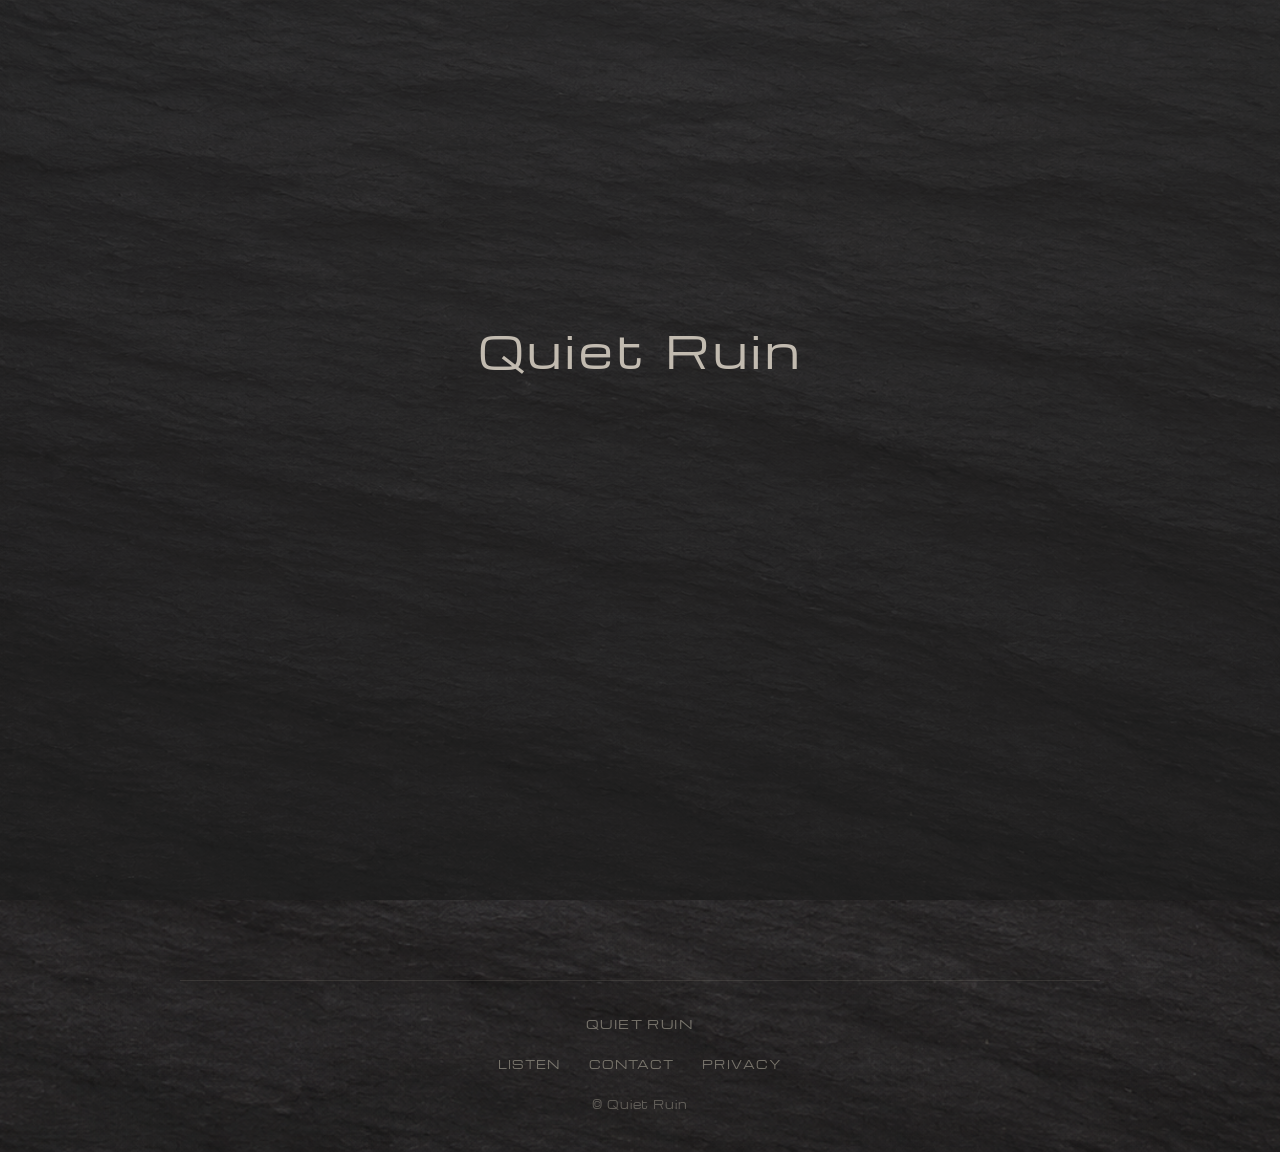
<file: index.html>
<!DOCTYPE html>
<html lang="en">
<head>
    <meta charset="UTF-8">
    <meta name="viewport" content="width=device-width, initial-scale=1.0">
    <script async src="https://www.googletagmanager.com/gtag/js?id=G-FP25QM99LD"></script>
    <script>
        window.dataLayer = window.dataLayer || [];
        function gtag(){dataLayer.push(arguments);}
        gtag('js', new Date());
        gtag('config', 'G-FP25QM99LD');
    </script>
    <link rel="preload" as="image" href="assets/textures/Cardosa-Slate.png">
    <link rel="preload" href="assets/fonts/Michroma-Regular.woff2" as="font" type="font/woff2" crossorigin>
    <title>Quiet Ruin - Home</title>
    <link rel="stylesheet" href="css/fonts.css">
    <link rel="stylesheet" href="css/background.css">
    <link rel="stylesheet" href="css/styles.css">
    <link rel="stylesheet" href="css/footer.css">
    <link rel="icon" type="image/svg+xml" href="assets/icons/favicon.svg">
    <link rel="icon" type="image/png" sizes="32x32" href="assets/icons/favicon-32x32.png">
    <link rel="icon" type="image/png" sizes="16x16" href="assets/icons/favicon-16x16.png">
    <link rel="apple-touch-icon" href="assets/icons/apple-touch-icon.png">
    <meta name="description" content="Quiet Ruin creates alternative music shaped by melody, repetition and atmosphere.">
    <link rel="canonical" href="https://quietruinmusic.com/">
    <meta property="og:site_name" content="Quiet Ruin">
    <meta property="og:title" content="Quiet Ruin">
    <meta property="og:description" content="Quiet Ruin creates alternative music shaped by melody, repetition and atmosphere.">
    <meta property="og:type" content="website">
    <meta property="og:url" content="https://quietruinmusic.com/">
    <meta property="og:image" content="https://quietruinmusic.github.io/quietruin-site/assets/artwork/QR_IMAGE_SOCIAL_SHARING.jpg">
    <meta name="twitter:card" content="summary_large_image">
    <meta name="twitter:title" content="Quiet Ruin">
    <meta name="twitter:description" content="Quiet Ruin creates alternative music shaped by melody, repetition and atmosphere.">
    <meta name="twitter:image" content="https://quietruinmusic.github.io/quietruin-site/assets/artwork/QR_IMAGE_SOCIAL_SHARING.jpg">
    <script type="application/ld+json">
    {
      "@context": "https://schema.org",
      "@type": "MusicGroup",
      "name": "Quiet Ruin",
      "url": "https://quietruinmusic.com/",
      "sameAs": [
        "https://www.instagram.com/quiet_ruin/",
        "https://quietruin.bandcamp.com/",
        "https://open.spotify.com/artist/1NcksWXqfkMHInS8BiAlAF",
        "https://www.youtube.com/@QuietRuin"
      ]
    }
    </script>
</head>
<body>
    <main class="home-shell">
        <h1 class="home-title">Quiet Ruin</h1>
        <nav id="navigation" class="home-navigation" aria-label="Primary">
            <a href="project.html">Project</a>
            <a href="archive.html">Archive</a>
            <a href="notes.html">Notes</a>
            <a href="signal-access.html">Signals</a>
            <a href="listen.html">Listen</a>
            <a href="contact.html">Contact</a>
        </nav>
    </main>
    <footer class="site-footer">
        <a class="site-footer-wordmark" href="index.html">Quiet Ruin</a>
        <nav class="site-footer-links" aria-label="Footer">
            <a href="listen.html">Listen</a>
            <a href="contact.html">Contact</a>
            <a href="privacy.html">Privacy</a>
        </nav>
        <p class="site-footer-copyright">© Quiet Ruin</p>
    </footer>
    <script src="js/app.js"></script>
</body>
</html>
</file>
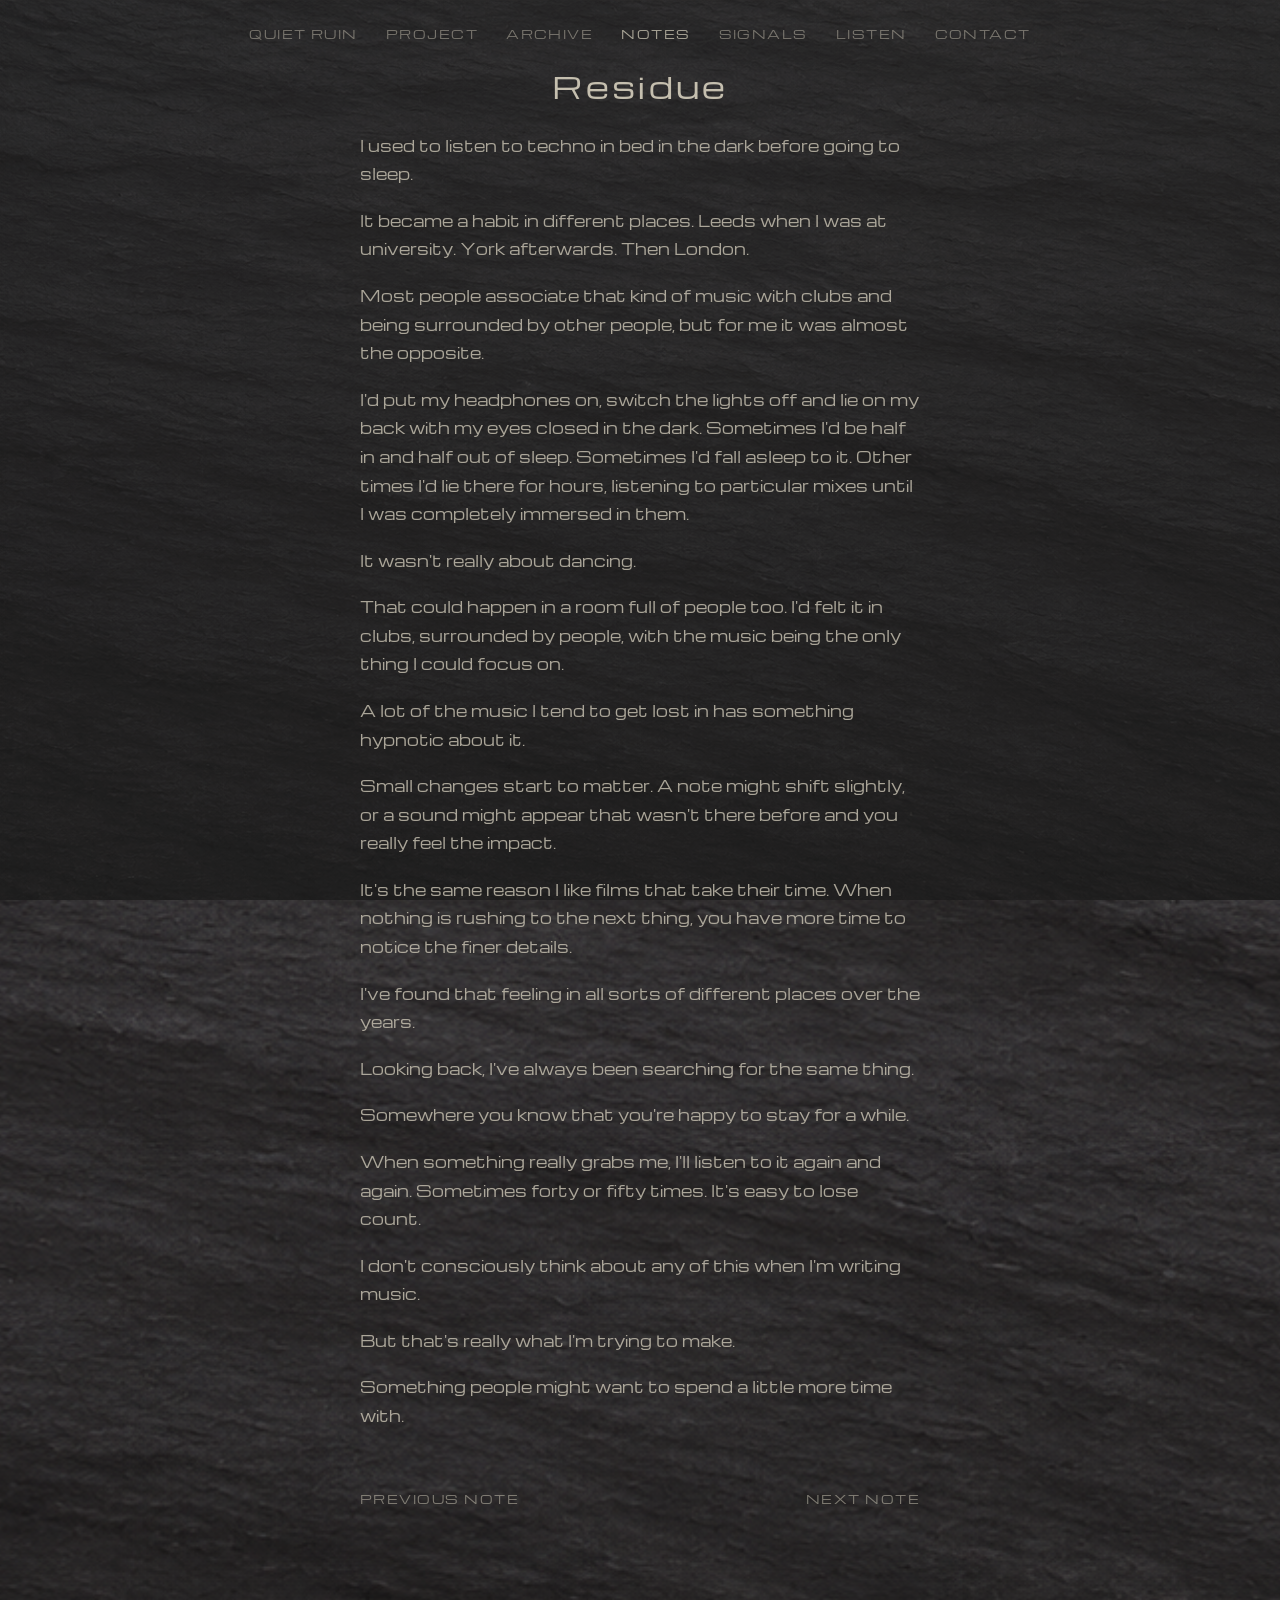
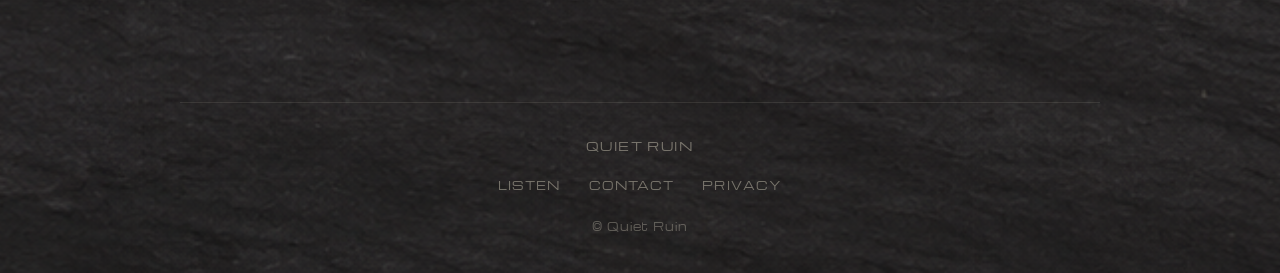
<file: notes/caught-in-the-net/index.html>
<!DOCTYPE html>
<html lang="en">
<head>
<meta charset="UTF-8">
<meta name="viewport" content="width=device-width,initial-scale=1">
<script async src="https://www.googletagmanager.com/gtag/js?id=G-FP25QM99LD"></script>
<script>
  window.dataLayer = window.dataLayer || [];
  function gtag(){dataLayer.push(arguments);}
  gtag('js', new Date());
  gtag('config', 'G-FP25QM99LD');
</script>
<base href="../../">
<title>Quiet Ruin - Notes</title>
<link rel="stylesheet" href="css/fonts.css">
<link rel="stylesheet" href="css/background.css">
<link rel="stylesheet" href="css/notes.css">
<link rel="stylesheet" href="css/footer.css">
<link rel="icon" type="image/svg+xml" href="assets/icons/favicon.svg">
<link rel="icon" type="image/png" sizes="32x32" href="assets/icons/favicon-32x32.png">
<link rel="icon" type="image/png" sizes="16x16" href="assets/icons/favicon-16x16.png">
<link rel="apple-touch-icon" href="assets/icons/apple-touch-icon.png">
<meta name="description" content="Quiet Ruin note essay page.">
<link rel="canonical" id="canonical-link" href="https://quietruinmusic.com/note.html">
<meta property="og:site_name" content="Quiet Ruin">
<meta property="og:title" content="Quiet Ruin - Notes">
<meta property="og:description" content="Quiet Ruin note essay page.">
<meta property="og:type" content="article">
<meta property="og:url" id="og-url" content="https://quietruinmusic.com/note.html">
<meta property="og:image" content="https://quietruinmusic.com/assets/artwork/A_SIDE.jpg">
</head>
<body class="note-page">
<nav class="room-nav" aria-label="Primary">
  <a class="room-nav-link" href="index.html">Quiet Ruin</a>
  <a class="room-nav-link" href="project.html">Project</a>
  <a class="room-nav-link" href="archive.html">Archive</a>
  <a class="room-nav-link" href="notes.html" aria-current="page">Notes</a>
  <a class="room-nav-link" href="signal-access.html">Signals</a>
  <a class="room-nav-link" href="listen.html">Listen</a>
  <a class="room-nav-link" href="contact.html">Contact</a>
</nav>
<main class="note-shell reveal">
  <article class="note-article" id="note-article"></article>
  <nav class="note-nav" aria-label="Note navigation" id="note-nav"></nav>
</main>
<footer class="site-footer">
  <a class="site-footer-wordmark" href="index.html">Quiet Ruin</a>
  <nav class="site-footer-links" aria-label="Footer">
    <a href="listen.html">Listen</a>
    <a href="contact.html">Contact</a>
    <a href="privacy.html">Privacy</a>
  </nav>
  <p class="site-footer-copyright">© Quiet Ruin</p>
</footer>
<script src="js/notes.js"></script>
</body>
</html>
</file>
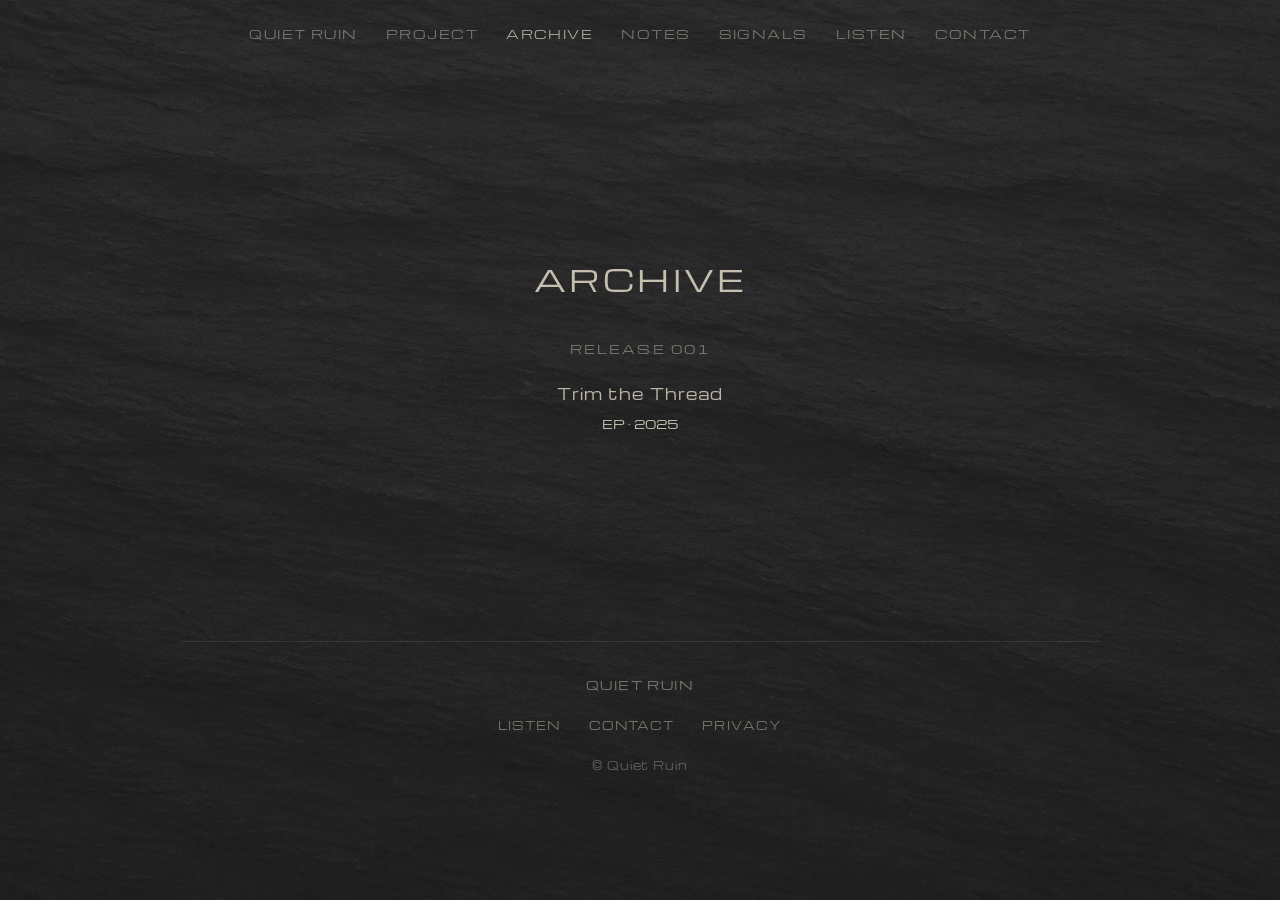
<file: archive.html>
<!DOCTYPE html>
<html lang="en">
<head>
<meta charset="UTF-8">
<meta name="viewport" content="width=device-width,initial-scale=1">
<script async src="https://www.googletagmanager.com/gtag/js?id=G-FP25QM99LD"></script>
<script>
  window.dataLayer = window.dataLayer || [];
  function gtag(){dataLayer.push(arguments);}
  gtag('js', new Date());
  gtag('config', 'G-FP25QM99LD');
</script>
<title>Quiet Ruin - Archive</title>
<link rel="stylesheet" href="css/fonts.css">
<link rel="stylesheet" href="css/background.css">
<link rel="stylesheet" href="css/archive.css">
<link rel="stylesheet" href="css/footer.css">
<link rel="icon" type="image/svg+xml" href="assets/icons/favicon.svg">
<link rel="icon" type="image/png" sizes="32x32" href="assets/icons/favicon-32x32.png">
<link rel="icon" type="image/png" sizes="16x16" href="assets/icons/favicon-16x16.png">
<link rel="apple-touch-icon" href="assets/icons/apple-touch-icon.png">
<meta name="description" content="Quiet Ruin archive of completed releases, beginning with Trim the Thread (EP · 2025).">
<link rel="canonical" href="https://quietruinmusic.com/archive.html">
<meta property="og:site_name" content="Quiet Ruin">
<meta property="og:title" content="Quiet Ruin - Archive">
<meta property="og:description" content="Quiet Ruin archive of completed releases, beginning with Trim the Thread (EP · 2025).">
<meta property="og:type" content="website">
<meta property="og:url" content="https://quietruinmusic.com/archive.html">
<meta property="og:image" content="https://quietruinmusic.com/assets/artwork/A_SIDE.jpg">
</head>
<body class="archive-page">
<nav class="room-nav" aria-label="Primary">
  <a class="room-nav-link" href="index.html">Quiet Ruin</a>
  <a class="room-nav-link" href="project.html">Project</a>
  <a class="room-nav-link" href="archive.html" aria-current="page">Archive</a>
  <a class="room-nav-link" href="notes.html">Notes</a>
  <a class="room-nav-link" href="signal-access.html">Signals</a>
  <a class="room-nav-link" href="listen.html">Listen</a>
  <a class="room-nav-link" href="contact.html">Contact</a>
</nav>
<main class="archive-shell">
  <header class="archive-header reveal">
    <h1 class="archive-title">ARCHIVE</h1>
  </header>

  <section class="archive-section reveal" aria-label="Archive entries">
    <ol class="archive-list">
      <li class="archive-entry">
        <article class="archive-record">
          <p class="archive-record-label">Release 001</p>
          <a class="archive-link" href="trim-the-thread.html">
            <span class="archive-release-title">Trim the Thread</span>
            <span class="archive-release-meta">EP · 2025</span>
          </a>
        </article>
      </li>
    </ol>
  </section>
</main>
<footer class="site-footer">
  <a class="site-footer-wordmark" href="index.html">Quiet Ruin</a>
  <nav class="site-footer-links" aria-label="Footer">
    <a href="listen.html">Listen</a>
    <a href="contact.html">Contact</a>
    <a href="privacy.html">Privacy</a>
  </nav>
  <p class="site-footer-copyright">© Quiet Ruin</p>
</footer>

<script src="js/archive.js"></script>
</body>
</html>
</file>
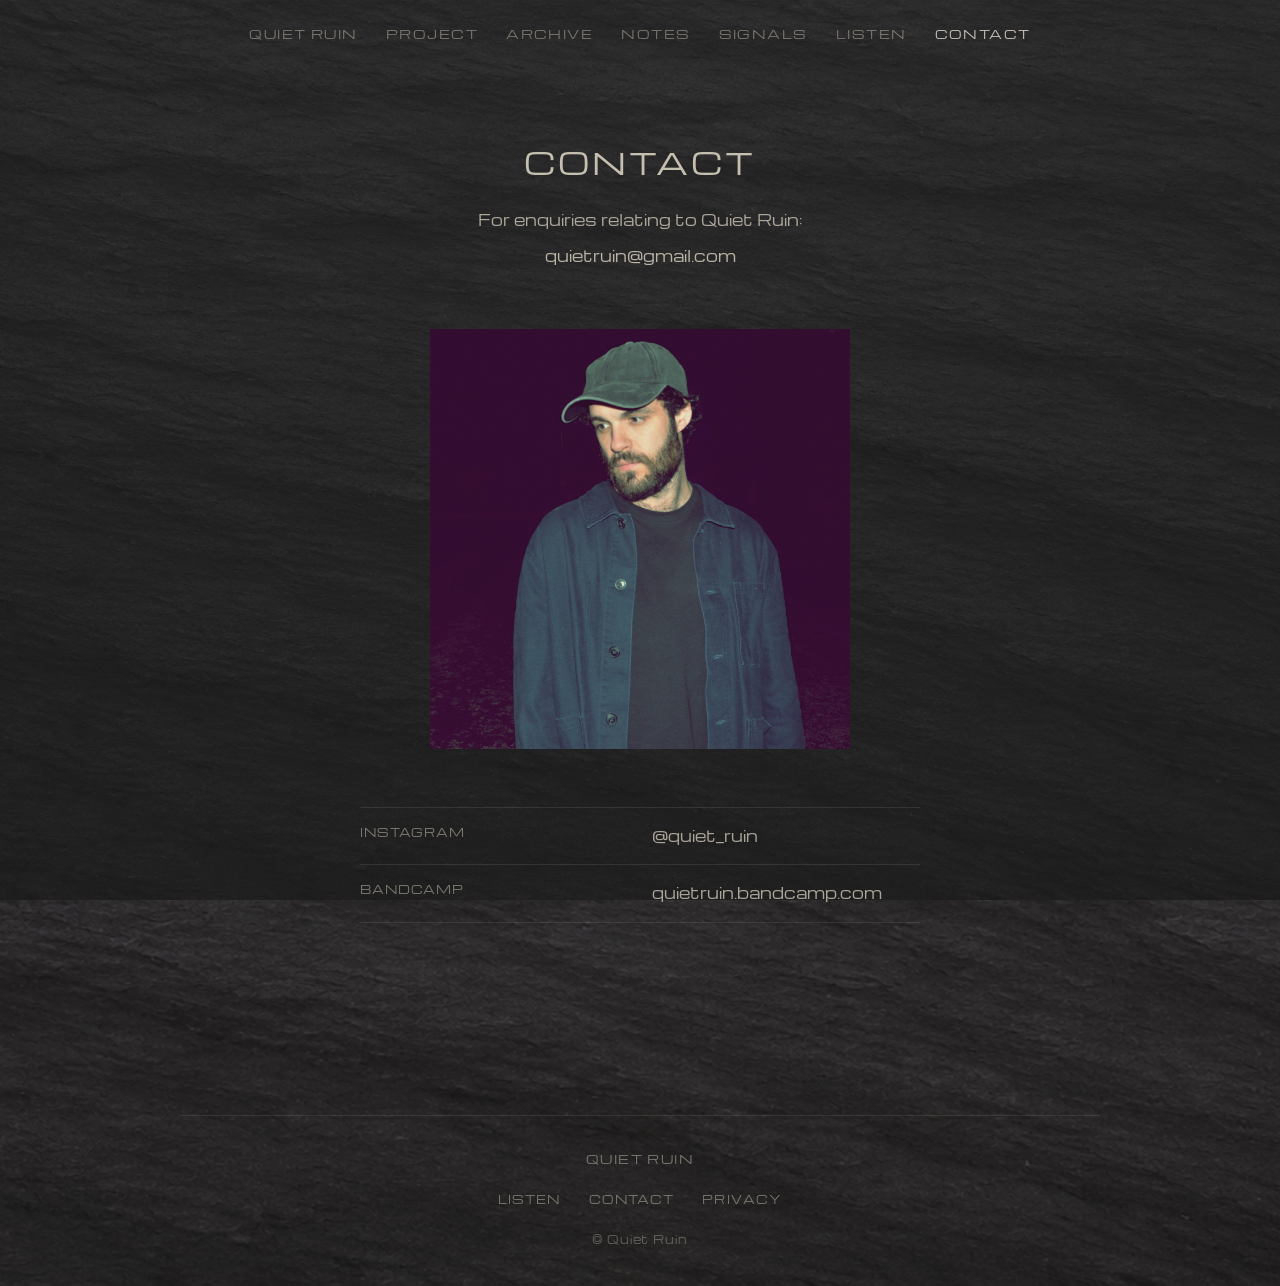
<file: contact.html>
<!DOCTYPE html>
<html lang="en">
<head>
<meta charset="UTF-8">
<meta name="viewport" content="width=device-width, initial-scale=1">
<script async src="https://www.googletagmanager.com/gtag/js?id=G-FP25QM99LD"></script>
<script>
  window.dataLayer = window.dataLayer || [];
  function gtag(){dataLayer.push(arguments);}
  gtag('js', new Date());
  gtag('config', 'G-FP25QM99LD');
</script>
<title>Quiet Ruin - Contact</title>
<link rel="stylesheet" href="css/fonts.css">
<link rel="stylesheet" href="css/background.css">
<link rel="stylesheet" href="css/contact.css">
<link rel="stylesheet" href="css/footer.css">
<link rel="icon" type="image/svg+xml" href="assets/icons/favicon.svg">
<link rel="icon" type="image/png" sizes="32x32" href="assets/icons/favicon-32x32.png">
<link rel="icon" type="image/png" sizes="16x16" href="assets/icons/favicon-16x16.png">
<link rel="apple-touch-icon" href="assets/icons/apple-touch-icon.png">
<meta name="description" content="Contact Quiet Ruin for enquiries, press, collaborations and other project-related matters.">
<link rel="canonical" href="https://quietruinmusic.com/contact.html">
<meta property="og:site_name" content="Quiet Ruin">
<meta property="og:title" content="Quiet Ruin - Contact">
<meta property="og:description" content="Contact Quiet Ruin for enquiries, press, collaborations and other project-related matters.">
<meta property="og:type" content="website">
<meta property="og:url" content="https://quietruinmusic.com/contact.html">
<meta property="og:image" content="https://quietruinmusic.com/assets/images/QR_PROMO_SHOT.JPG">
</head>
<body class="contact-page">
<nav class="room-nav" aria-label="Primary">
  <a class="room-nav-link" href="index.html">Quiet Ruin</a>
  <a class="room-nav-link" href="project.html">Project</a>
  <a class="room-nav-link" href="archive.html">Archive</a>
  <a class="room-nav-link" href="notes.html">Notes</a>
  <a class="room-nav-link" href="signal-access.html">Signals</a>
  <a class="room-nav-link" href="listen.html">Listen</a>
  <a class="room-nav-link" href="contact.html" aria-current="page">Contact</a>
</nav>

<main class="contact-shell">
  <section class="contact-intro reveal" aria-labelledby="contact-title">
    <h1 class="contact-title" id="contact-title">CONTACT</h1>
    <p class="contact-lead">For enquiries relating to Quiet Ruin:</p>
    <a class="contact-email" href="mailto:quietruin@gmail.com">quietruin@gmail.com</a>
  </section>

  <section class="contact-portrait reveal" aria-label="Quiet Ruin portrait">
    <img src="assets/images/QR_PROMO_SHOT.JPG" alt="Quiet Ruin portrait">
  </section>

  <section class="contact-links reveal" aria-label="Quiet Ruin links">
    <dl>
      <div>
        <dt>Instagram</dt>
        <dd><a href="https://www.instagram.com/quiet_ruin/" target="_blank" rel="noopener">@quiet_ruin</a></dd>
      </div>
      <div>
        <dt>Bandcamp</dt>
        <dd><a href="https://quietruin.bandcamp.com/album/trim-the-thread" target="_blank" rel="noopener">quietruin.bandcamp.com</a></dd>
      </div>
    </dl>
  </section>
</main>
<footer class="site-footer">
  <a class="site-footer-wordmark" href="index.html">Quiet Ruin</a>
  <nav class="site-footer-links" aria-label="Footer">
    <a href="listen.html">Listen</a>
    <a href="contact.html">Contact</a>
    <a href="privacy.html">Privacy</a>
  </nav>
  <p class="site-footer-copyright">© Quiet Ruin</p>
</footer>
<script src="js/project.js"></script>
</body>
</html>
</file>
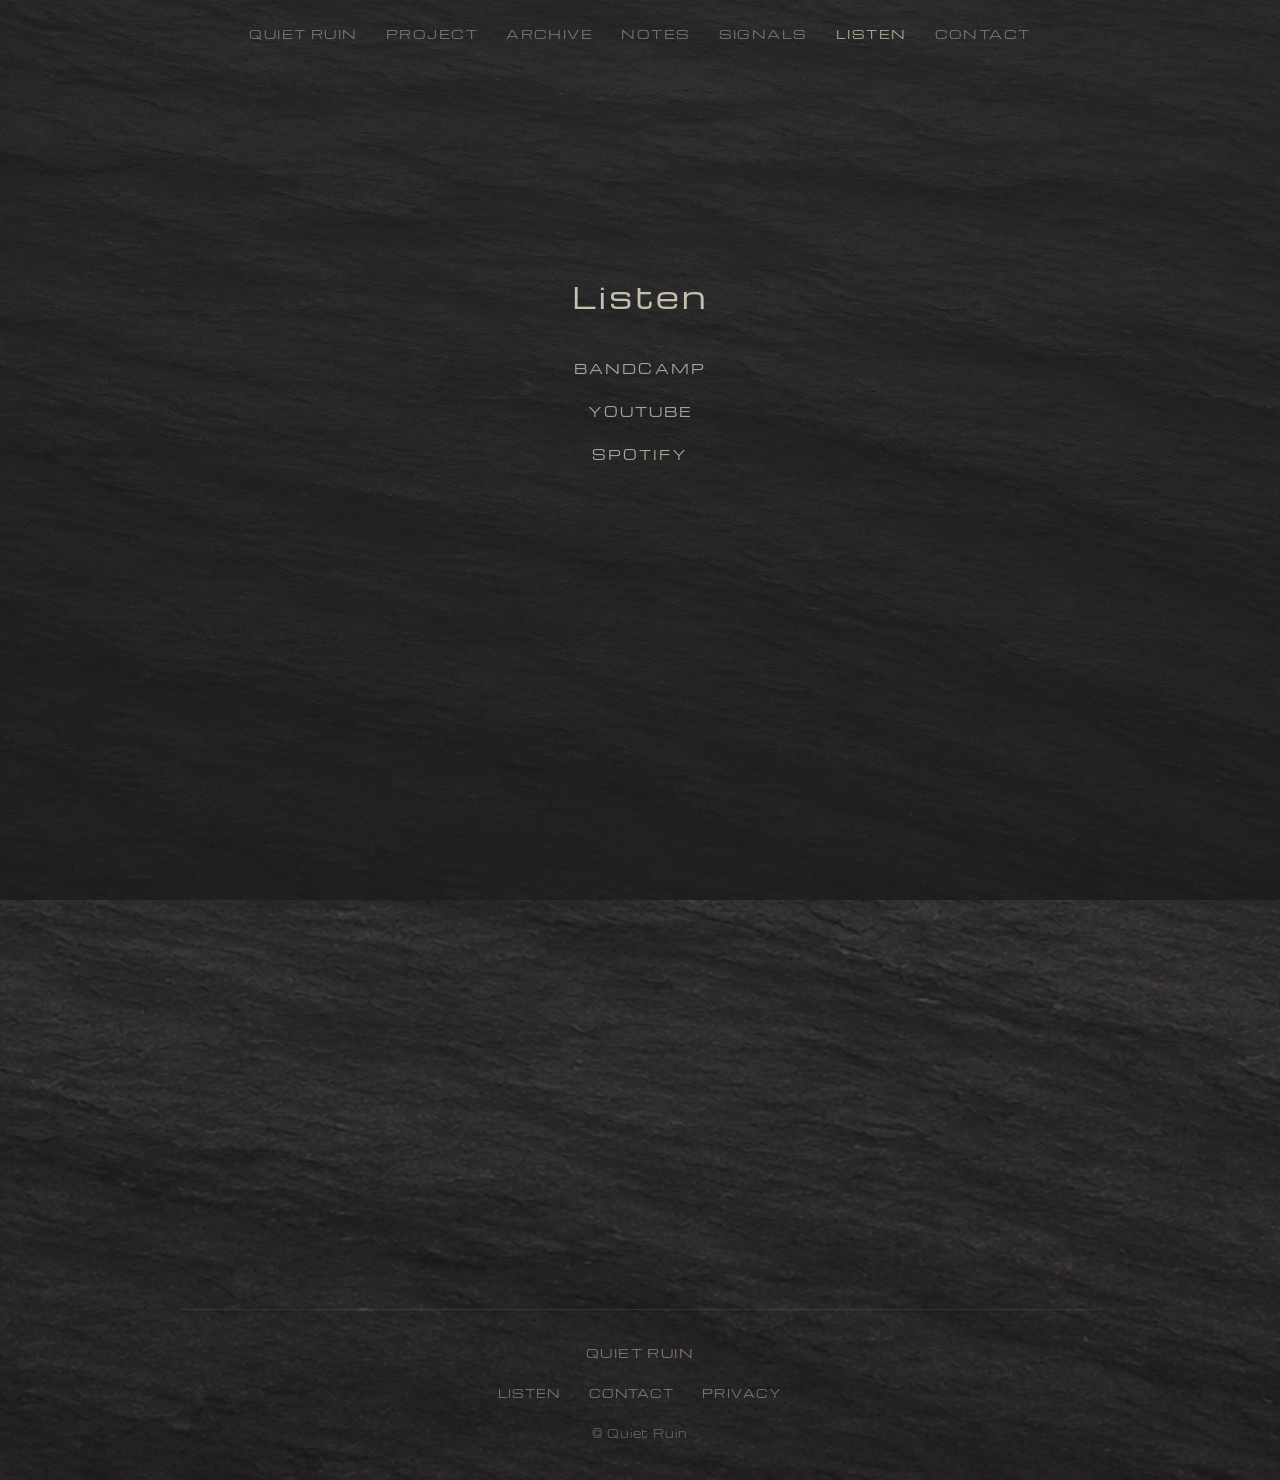
<file: listen.html>
<!DOCTYPE html>
<html lang="en">
<head>
<meta charset="UTF-8">
<meta name="viewport" content="width=device-width,initial-scale=1">
<script async src="https://www.googletagmanager.com/gtag/js?id=G-FP25QM99LD"></script>
<script>
  window.dataLayer = window.dataLayer || [];
  function gtag(){dataLayer.push(arguments);}
  gtag('js', new Date());
  gtag('config', 'G-FP25QM99LD');
</script>
<title>Quiet Ruin - Listen</title>
<link rel="stylesheet" href="css/fonts.css">
<link rel="stylesheet" href="css/background.css">
<link rel="stylesheet" href="css/listen.css">
<link rel="stylesheet" href="css/footer.css">
<link rel="icon" type="image/svg+xml" href="assets/icons/favicon.svg">
<link rel="icon" type="image/png" sizes="32x32" href="assets/icons/favicon-32x32.png">
<link rel="icon" type="image/png" sizes="16x16" href="assets/icons/favicon-16x16.png">
<link rel="apple-touch-icon" href="assets/icons/apple-touch-icon.png">
<meta name="description" content="Listen directly to Quiet Ruin on Bandcamp, YouTube, and Spotify.">
<link rel="canonical" href="https://quietruinmusic.com/listen.html">
<meta property="og:site_name" content="Quiet Ruin">
<meta property="og:title" content="Quiet Ruin - Listen">
<meta property="og:description" content="Listen directly to Quiet Ruin on Bandcamp, YouTube, and Spotify.">
<meta property="og:type" content="website">
<meta property="og:url" content="https://quietruinmusic.com/listen.html">
<meta property="og:image" content="https://quietruinmusic.com/assets/artwork/A_SIDE.jpg">
</head>
<body class="listen-page">
<nav class="room-nav" aria-label="Primary">
  <a class="room-nav-link" href="index.html">Quiet Ruin</a>
  <a class="room-nav-link" href="project.html">Project</a>
  <a class="room-nav-link" href="archive.html">Archive</a>
  <a class="room-nav-link" href="notes.html">Notes</a>
  <a class="room-nav-link" href="signal-access.html">Signals</a>
  <a class="room-nav-link" href="listen.html" aria-current="page">Listen</a>
  <a class="room-nav-link" href="contact.html">Contact</a>
</nav>

<main class="listen-shell">
  <h1 class="listen-title">Listen</h1>

  <div class="listen-links" aria-label="Listening platforms">
    <a class="listen-link" href="https://quietruin.bandcamp.com/album/trim-the-thread">BANDCAMP</a>
    <a class="listen-link" href="https://www.youtube.com/@QuietRuin">YOUTUBE</a>
    <a class="listen-link" href="https://open.spotify.com/artist/1NcksWXqfkMHInS8BiAlAF?si=tynB_PllTqS4xDgsm2Hilg">SPOTIFY</a>
  </div>
</main>
<footer class="site-footer">
  <a class="site-footer-wordmark" href="index.html">Quiet Ruin</a>
  <nav class="site-footer-links" aria-label="Footer">
    <a href="listen.html">Listen</a>
    <a href="contact.html">Contact</a>
    <a href="privacy.html">Privacy</a>
  </nav>
  <p class="site-footer-copyright">© Quiet Ruin</p>
</footer>
</body>
</html>
</file>
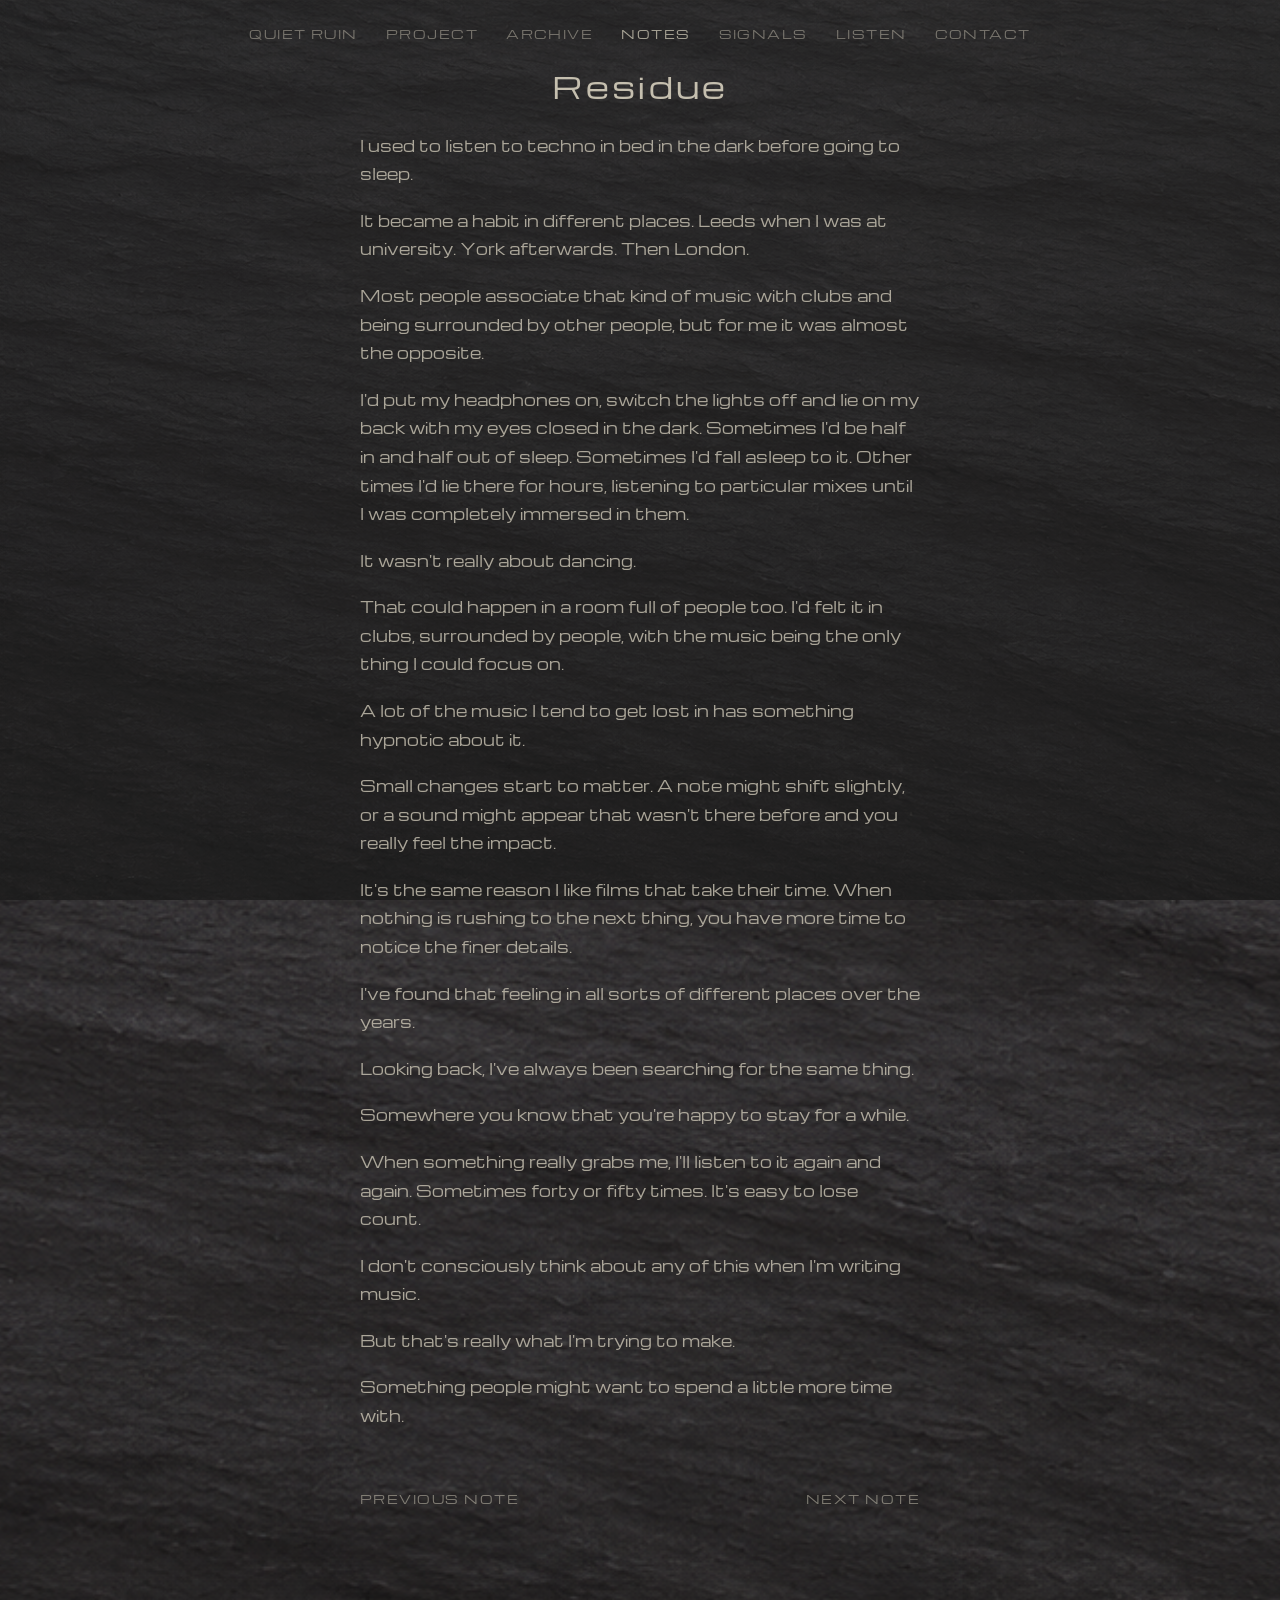
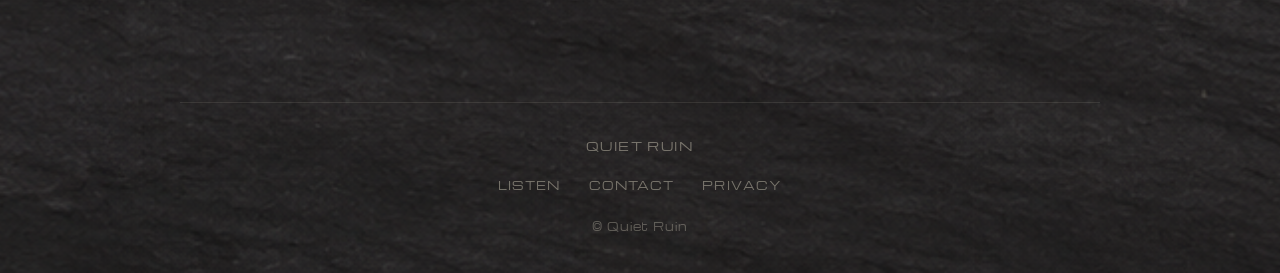
<file: note.html>
<!DOCTYPE html>
<html lang="en">
<head>
<meta charset="UTF-8">
<meta name="viewport" content="width=device-width,initial-scale=1">
<script async src="https://www.googletagmanager.com/gtag/js?id=G-FP25QM99LD"></script>
<script>
  window.dataLayer = window.dataLayer || [];
  function gtag(){dataLayer.push(arguments);}
  gtag('js', new Date());
  gtag('config', 'G-FP25QM99LD');
</script>
<title>Quiet Ruin - Notes</title>
<link rel="stylesheet" href="css/fonts.css">
<link rel="stylesheet" href="css/background.css">
<link rel="stylesheet" href="css/notes.css">
<link rel="stylesheet" href="css/footer.css">
<link rel="icon" type="image/svg+xml" href="assets/icons/favicon.svg">
<link rel="icon" type="image/png" sizes="32x32" href="assets/icons/favicon-32x32.png">
<link rel="icon" type="image/png" sizes="16x16" href="assets/icons/favicon-16x16.png">
<link rel="apple-touch-icon" href="assets/icons/apple-touch-icon.png">
<meta name="description" content="Quiet Ruin note essay page.">
<link rel="canonical" id="canonical-link" href="https://quietruinmusic.com/note.html">
<meta property="og:site_name" content="Quiet Ruin">
<meta property="og:title" content="Quiet Ruin - Notes">
<meta property="og:description" content="Quiet Ruin note essay page.">
<meta property="og:type" content="article">
<meta property="og:url" id="og-url" content="https://quietruinmusic.com/note.html">
<meta property="og:image" content="https://quietruinmusic.com/assets/artwork/A_SIDE.jpg">
</head>
<body class="note-page">
<nav class="room-nav" aria-label="Primary">
  <a class="room-nav-link" href="index.html">Quiet Ruin</a>
  <a class="room-nav-link" href="project.html">Project</a>
  <a class="room-nav-link" href="archive.html">Archive</a>
  <a class="room-nav-link" href="notes.html" aria-current="page">Notes</a>
  <a class="room-nav-link" href="signal-access.html">Signals</a>
  <a class="room-nav-link" href="listen.html">Listen</a>
  <a class="room-nav-link" href="contact.html">Contact</a>
</nav>
<main class="note-shell reveal">
  <article class="note-article" id="note-article"></article>
  <nav class="note-nav" aria-label="Note navigation" id="note-nav"></nav>
</main>
<footer class="site-footer">
  <a class="site-footer-wordmark" href="index.html">Quiet Ruin</a>
  <nav class="site-footer-links" aria-label="Footer">
    <a href="listen.html">Listen</a>
    <a href="contact.html">Contact</a>
    <a href="privacy.html">Privacy</a>
  </nav>
  <p class="site-footer-copyright">© Quiet Ruin</p>
</footer>
<script src="js/notes.js"></script>
</body>
</html>
</file>
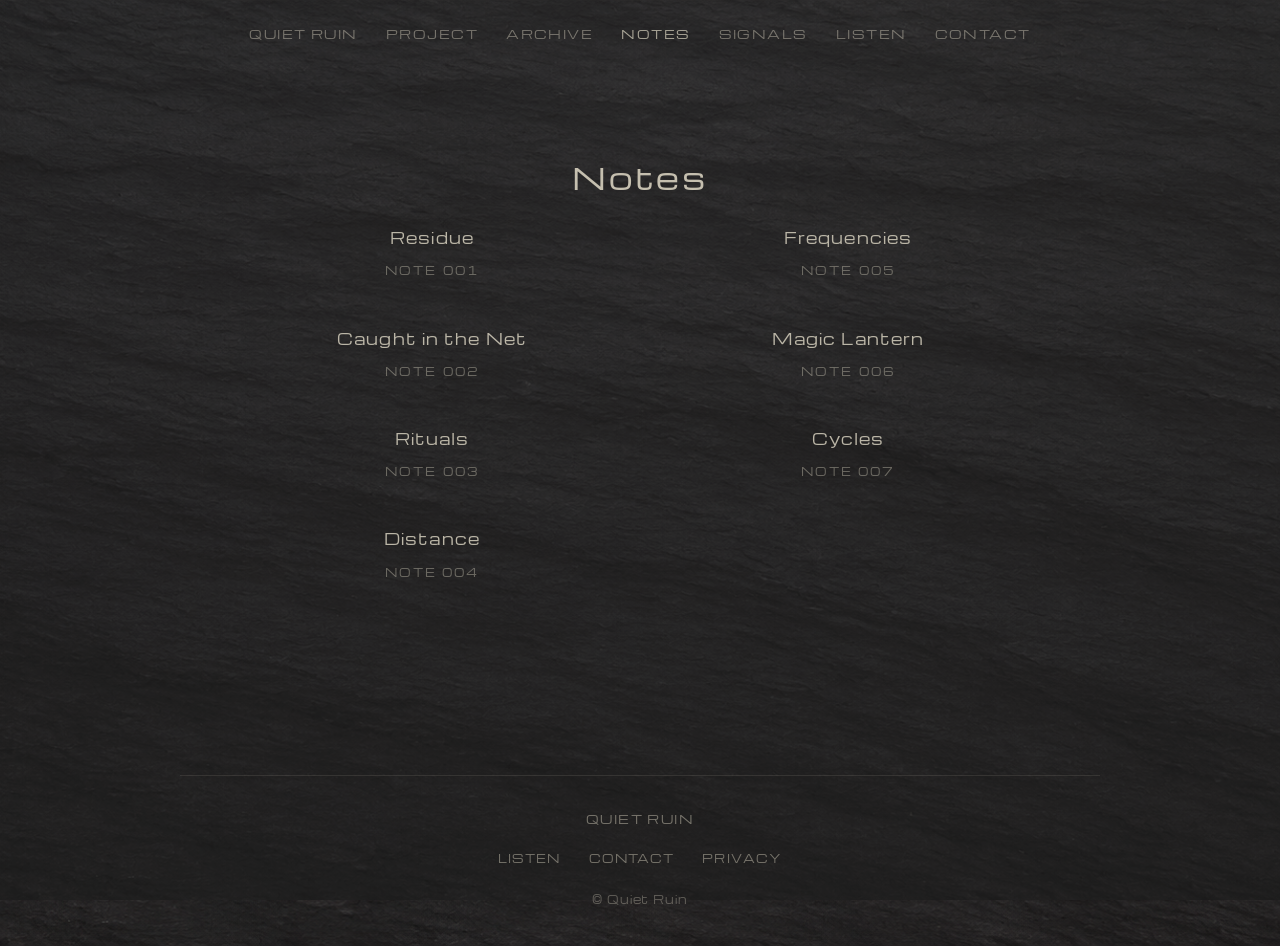
<file: notes.html>
<!DOCTYPE html>
<html lang="en">
<head>
<meta charset="UTF-8">
<meta name="viewport" content="width=device-width,initial-scale=1">
<script async src="https://www.googletagmanager.com/gtag/js?id=G-FP25QM99LD"></script>
<script>
  window.dataLayer = window.dataLayer || [];
  function gtag(){dataLayer.push(arguments);}
  gtag('js', new Date());
  gtag('config', 'G-FP25QM99LD');
</script>
<title>Quiet Ruin - Notes</title>
<link rel="stylesheet" href="css/fonts.css">
<link rel="stylesheet" href="css/background.css">
<link rel="stylesheet" href="css/notes.css">
<link rel="stylesheet" href="css/footer.css">
<link rel="icon" type="image/svg+xml" href="assets/icons/favicon.svg">
<link rel="icon" type="image/png" sizes="32x32" href="assets/icons/favicon-32x32.png">
<link rel="icon" type="image/png" sizes="16x16" href="assets/icons/favicon-16x16.png">
<link rel="apple-touch-icon" href="assets/icons/apple-touch-icon.png">
<meta name="description" content="Quiet Ruin notes archive: short essays collected as Note 001 through Note 007.">
<link rel="canonical" href="https://quietruinmusic.com/notes.html">
<meta property="og:site_name" content="Quiet Ruin">
<meta property="og:title" content="Quiet Ruin - Notes">
<meta property="og:description" content="Quiet Ruin notes archive: short essays collected as Note 001 through Note 007.">
<meta property="og:type" content="website">
<meta property="og:url" content="https://quietruinmusic.com/notes.html">
<meta property="og:image" content="https://quietruinmusic.com/assets/artwork/A_SIDE.jpg">
</head>
<body class="notes-page">
<nav class="room-nav" aria-label="Primary">
  <a class="room-nav-link" href="index.html">Quiet Ruin</a>
  <a class="room-nav-link" href="project.html">Project</a>
  <a class="room-nav-link" href="archive.html">Archive</a>
  <a class="room-nav-link" href="notes.html" aria-current="page">Notes</a>
  <a class="room-nav-link" href="signal-access.html">Signals</a>
  <a class="room-nav-link" href="listen.html">Listen</a>
  <a class="room-nav-link" href="contact.html">Contact</a>
</nav>
<main class="notes-shell">
  <header class="notes-header reveal">
    <h1 class="notes-title">Notes</h1>
  </header>
  <section class="notes-section reveal" aria-label="Notes archive">
    <div class="notes-columns">
      <ol class="notes-list notes-list--left" id="notes-list-left"></ol>
      <ol class="notes-list notes-list--right" id="notes-list-right"></ol>
    </div>
  </section>
</main>
<footer class="site-footer">
  <a class="site-footer-wordmark" href="index.html">Quiet Ruin</a>
  <nav class="site-footer-links" aria-label="Footer">
    <a href="listen.html">Listen</a>
    <a href="contact.html">Contact</a>
    <a href="privacy.html">Privacy</a>
  </nav>
  <p class="site-footer-copyright">© Quiet Ruin</p>
</footer>
<script src="js/notes.js"></script>
</body>
</html>
</file>
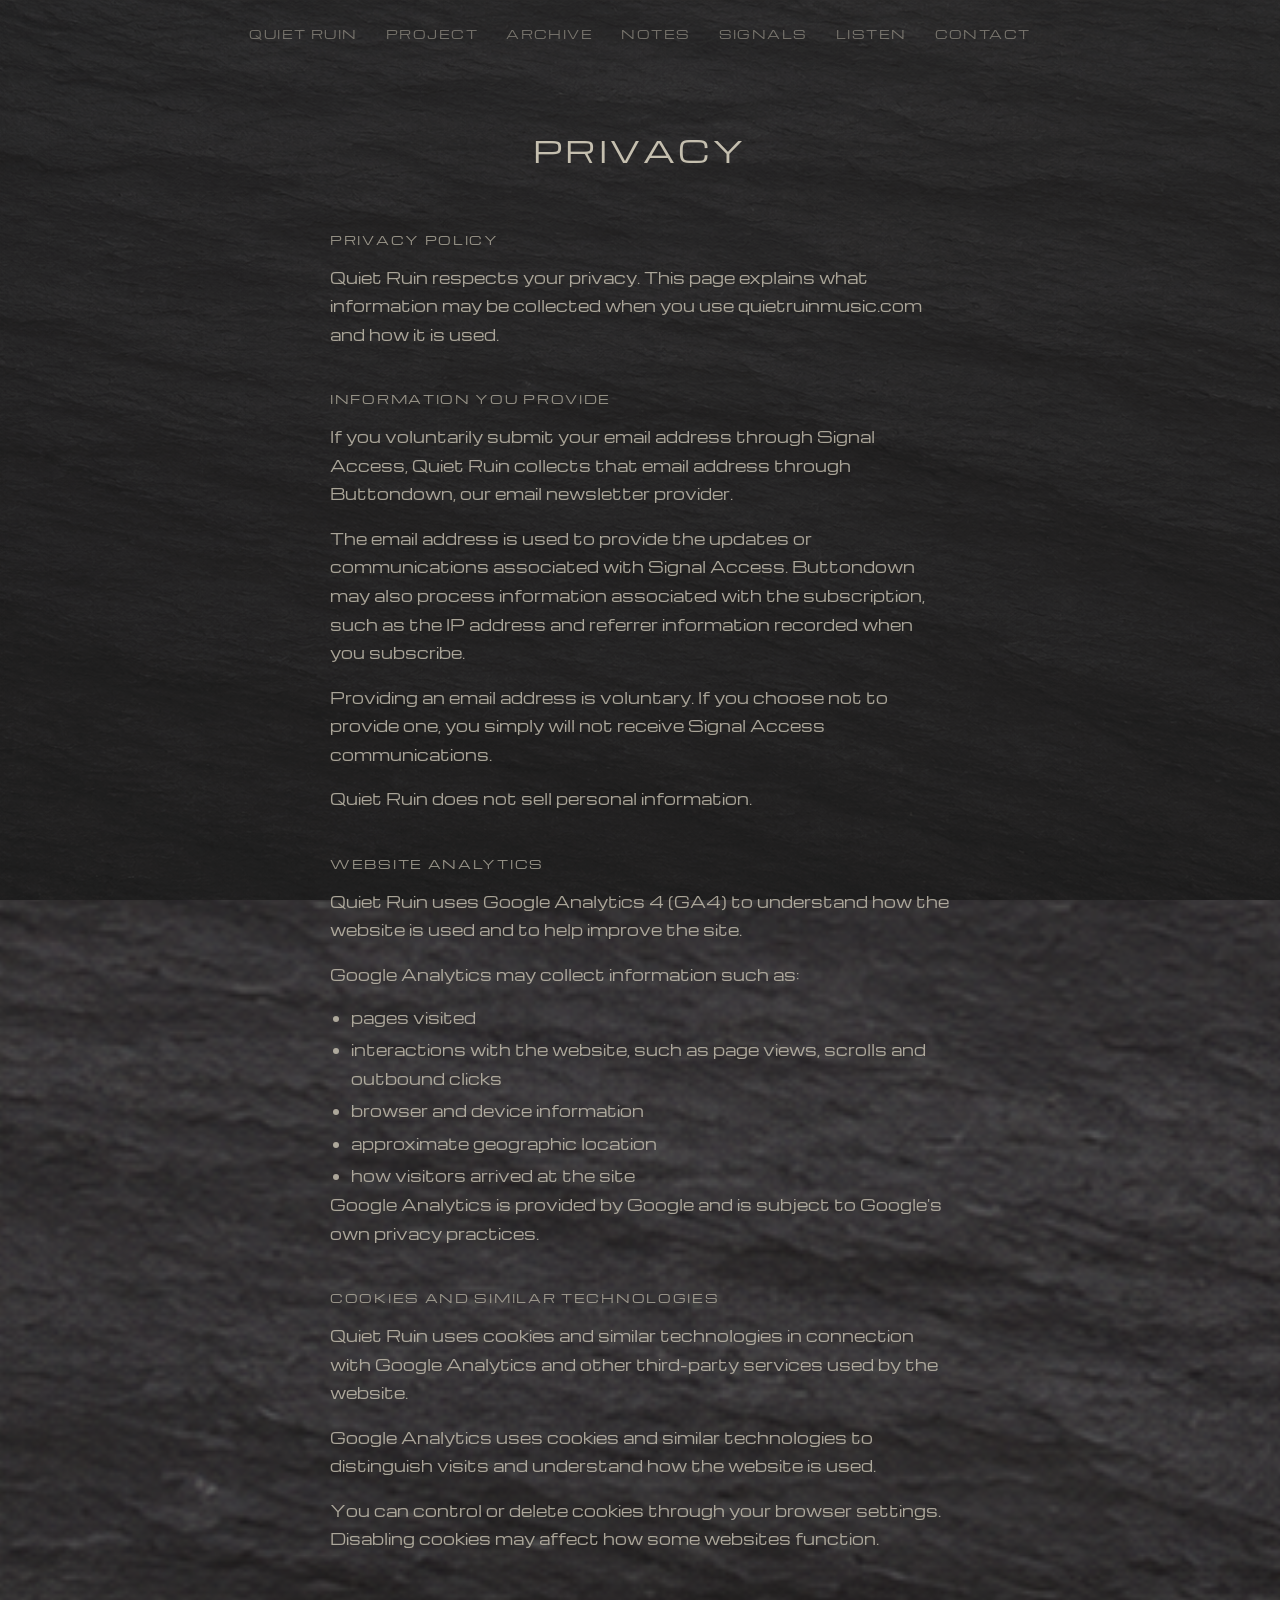
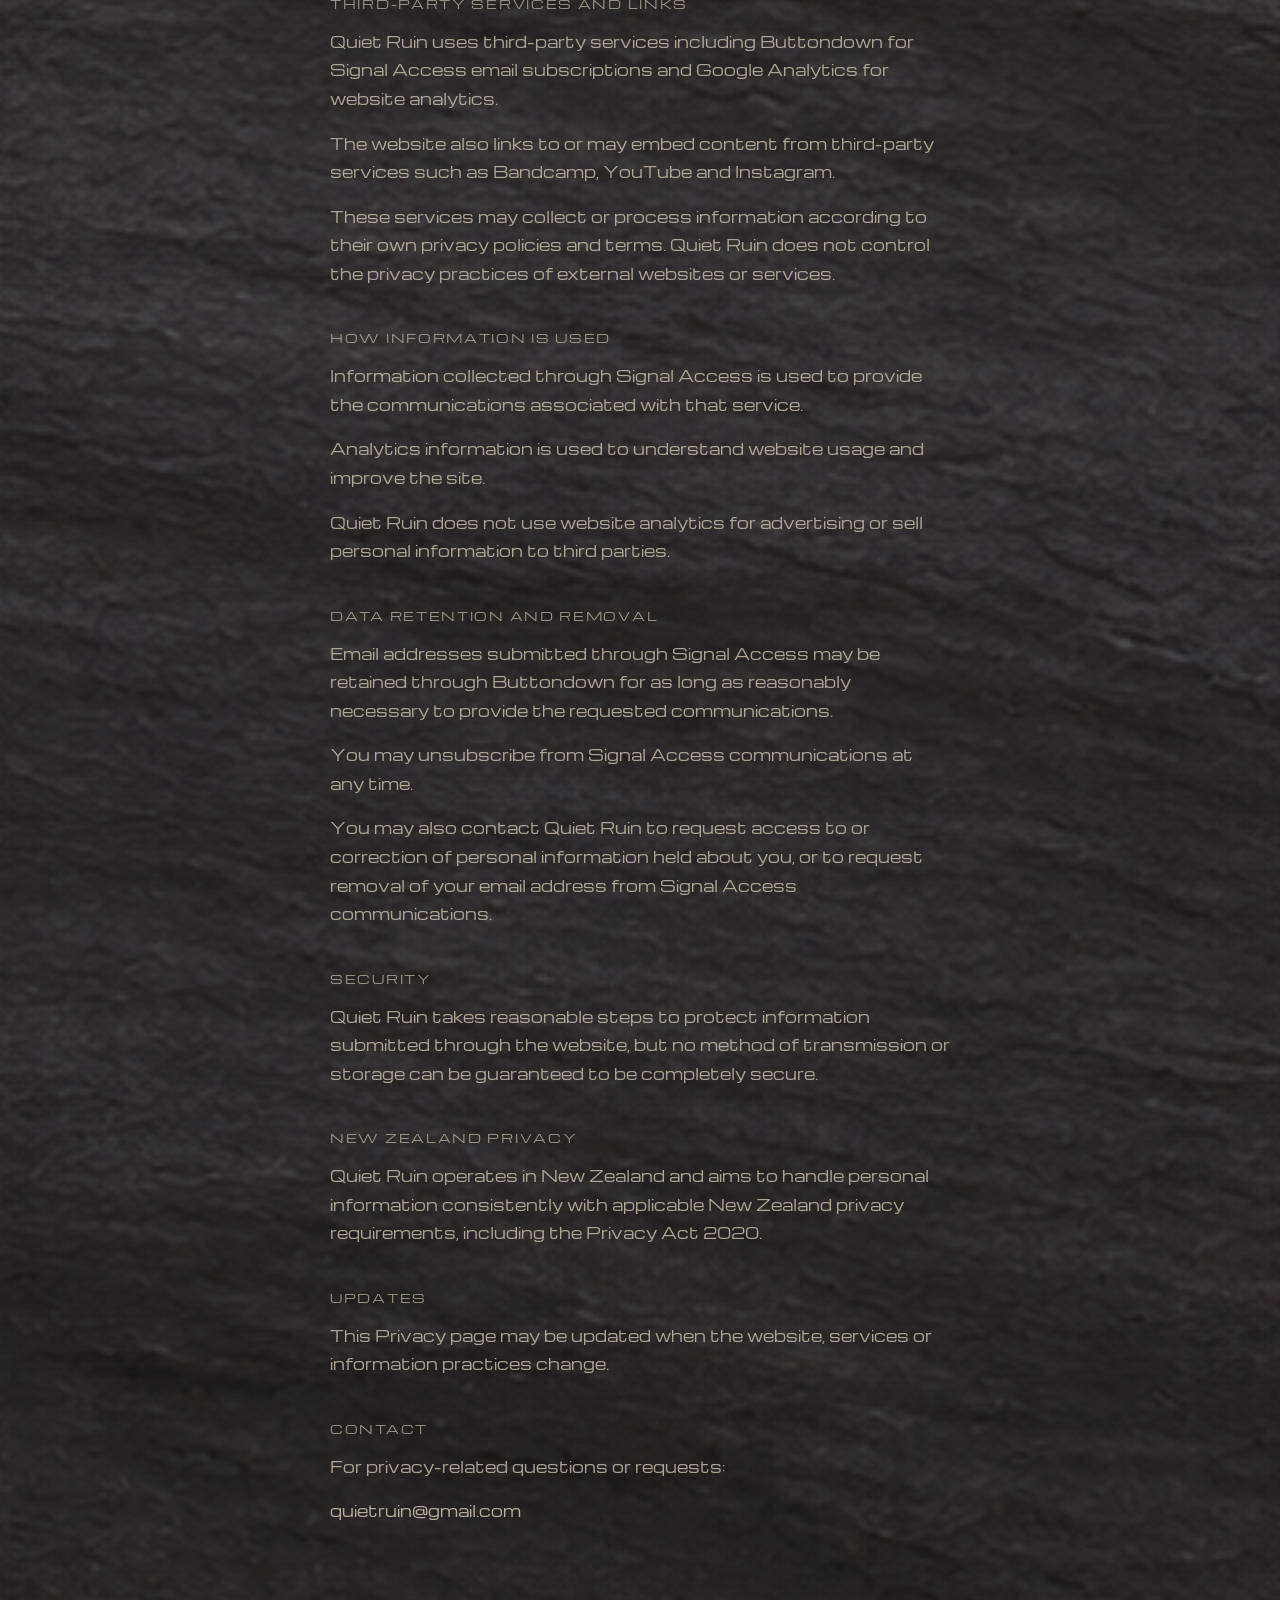
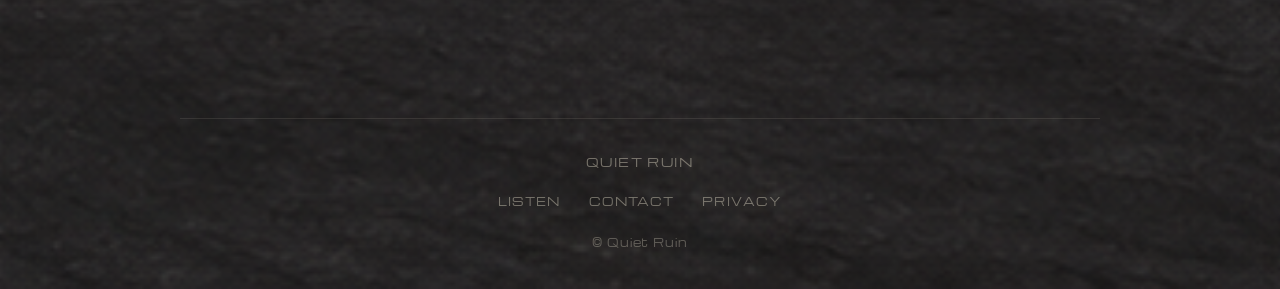
<file: privacy.html>
<!DOCTYPE html>
<html lang="en">
<head>
<meta charset="UTF-8">
<meta name="viewport" content="width=device-width, initial-scale=1">
<script async src="https://www.googletagmanager.com/gtag/js?id=G-FP25QM99LD"></script>
<script>
  window.dataLayer = window.dataLayer || [];
  function gtag(){dataLayer.push(arguments);}
  gtag('js', new Date());
  gtag('config', 'G-FP25QM99LD');
</script>
<title>Quiet Ruin - Privacy</title>
<link rel="stylesheet" href="css/fonts.css">
<link rel="stylesheet" href="css/background.css">
<link rel="stylesheet" href="css/privacy.css">
<link rel="stylesheet" href="css/footer.css">
<link rel="icon" type="image/svg+xml" href="assets/icons/favicon.svg">
<link rel="icon" type="image/png" sizes="32x32" href="assets/icons/favicon-32x32.png">
<link rel="icon" type="image/png" sizes="16x16" href="assets/icons/favicon-16x16.png">
<link rel="apple-touch-icon" href="assets/icons/apple-touch-icon.png">
<meta name="description" content="Privacy information for quietruinmusic.com, including website analytics, Signal Access and third-party services.">
<link rel="canonical" href="https://quietruinmusic.com/privacy.html">
<meta property="og:site_name" content="Quiet Ruin">
<meta property="og:title" content="Quiet Ruin - Privacy">
<meta property="og:description" content="Privacy information for quietruinmusic.com, including website analytics, Signal Access and third-party services.">
<meta property="og:type" content="website">
<meta property="og:url" content="https://quietruinmusic.com/privacy.html">
<meta property="og:image" content="https://quietruinmusic.com/assets/artwork/A_SIDE.jpg">
</head>
<body class="privacy-page">
<nav class="room-nav" aria-label="Primary">
  <a class="room-nav-link" href="index.html">Quiet Ruin</a>
  <a class="room-nav-link" href="project.html">Project</a>
  <a class="room-nav-link" href="archive.html">Archive</a>
  <a class="room-nav-link" href="notes.html">Notes</a>
  <a class="room-nav-link" href="signal-access.html">Signals</a>
  <a class="room-nav-link" href="listen.html">Listen</a>
  <a class="room-nav-link" href="contact.html">Contact</a>
</nav>

<main class="privacy-shell">
  <header class="privacy-header reveal">
    <h1 class="privacy-title">PRIVACY</h1>
  </header>

  <article class="privacy-content reveal">
    <section>
      <h2>Privacy Policy</h2>
      <p>Quiet Ruin respects your privacy. This page explains what information may be collected when you use quietruinmusic.com and how it is used.</p>
    </section>

    <section>
      <h2>Information You Provide</h2>
      <p>If you voluntarily submit your email address through Signal Access, Quiet Ruin collects that email address through Buttondown, our email newsletter provider.</p>
      <p>The email address is used to provide the updates or communications associated with Signal Access. Buttondown may also process information associated with the subscription, such as the IP address and referrer information recorded when you subscribe.</p>
      <p>Providing an email address is voluntary. If you choose not to provide one, you simply will not receive Signal Access communications.</p>
      <p>Quiet Ruin does not sell personal information.</p>
    </section>

    <section>
      <h2>Website Analytics</h2>
      <p>Quiet Ruin uses Google Analytics 4 (GA4) to understand how the website is used and to help improve the site.</p>
      <p>Google Analytics may collect information such as:</p>
      <ul>
        <li>pages visited</li>
        <li>interactions with the website, such as page views, scrolls and outbound clicks</li>
        <li>browser and device information</li>
        <li>approximate geographic location</li>
        <li>how visitors arrived at the site</li>
      </ul>
      <p>Google Analytics is provided by Google and is subject to Google's own privacy practices.</p>
    </section>

    <section>
      <h2>Cookies and Similar Technologies</h2>
      <p>Quiet Ruin uses cookies and similar technologies in connection with Google Analytics and other third-party services used by the website.</p>
      <p>Google Analytics uses cookies and similar technologies to distinguish visits and understand how the website is used.</p>
      <p>You can control or delete cookies through your browser settings. Disabling cookies may affect how some websites function.</p>
    </section>

    <section>
      <h2>Third-Party Services and Links</h2>
      <p>Quiet Ruin uses third-party services including Buttondown for Signal Access email subscriptions and Google Analytics for website analytics.</p>
      <p>The website also links to or may embed content from third-party services such as Bandcamp, YouTube and Instagram.</p>
      <p>These services may collect or process information according to their own privacy policies and terms. Quiet Ruin does not control the privacy practices of external websites or services.</p>
    </section>

    <section>
      <h2>How Information Is Used</h2>
      <p>Information collected through Signal Access is used to provide the communications associated with that service.</p>
      <p>Analytics information is used to understand website usage and improve the site.</p>
      <p>Quiet Ruin does not use website analytics for advertising or sell personal information to third parties.</p>
    </section>

    <section>
      <h2>Data Retention and Removal</h2>
      <p>Email addresses submitted through Signal Access may be retained through Buttondown for as long as reasonably necessary to provide the requested communications.</p>
      <p>You may unsubscribe from Signal Access communications at any time.</p>
      <p>You may also contact Quiet Ruin to request access to or correction of personal information held about you, or to request removal of your email address from Signal Access communications.</p>
    </section>

    <section>
      <h2>Security</h2>
      <p>Quiet Ruin takes reasonable steps to protect information submitted through the website, but no method of transmission or storage can be guaranteed to be completely secure.</p>
    </section>

    <section>
      <h2>New Zealand Privacy</h2>
      <p>Quiet Ruin operates in New Zealand and aims to handle personal information consistently with applicable New Zealand privacy requirements, including the Privacy Act 2020.</p>
    </section>

    <section>
      <h2>Updates</h2>
      <p>This Privacy page may be updated when the website, services or information practices change.</p>
    </section>

    <section>
      <h2>Contact</h2>
      <p>For privacy-related questions or requests:</p>
      <p><a href="mailto:quietruin@gmail.com">quietruin@gmail.com</a></p>
    </section>
  </article>
</main>

<footer class="site-footer">
  <a class="site-footer-wordmark" href="index.html">Quiet Ruin</a>
  <nav class="site-footer-links" aria-label="Footer">
    <a href="listen.html">Listen</a>
    <a href="contact.html">Contact</a>
    <a href="privacy.html" aria-current="page">Privacy</a>
  </nav>
  <p class="site-footer-copyright">© Quiet Ruin</p>
</footer>
<script src="js/project.js"></script>
</body>
</html>
</file>
<file: css/fonts.css>
@font-face {
    font-family: "BorisBlackBloxx";
    src: url("../assets/fonts/BorisBlackBloxx.woff2") format("woff2");
    font-weight: 500;
    font-style: normal;
    font-display: swap;
}

@font-face {
    font-family: "Michroma";
    src: url("../assets/fonts/Michroma-Regular.woff2") format("woff2");
    font-weight: 400;
    font-style: normal;
    font-display: swap;
}
   :root {
    --font-body: "Michroma", "Helvetica Neue", Helvetica, Arial, sans-serif;
    --font-display: var(--font-body);
    --text-primary: #c5bfaf;
    --text-secondary: rgba(197, 191, 175, 0.72);
}

html,
body,
button,
input,
textarea,
select {
    font-family: var(--font-body);
}

body {
    color: var(--text-primary);
    -webkit-font-smoothing: antialiased;
    -moz-osx-font-smoothing: grayscale;
    text-rendering: optimizeLegibility;
    font-size: 0.94rem;
    line-height: 1.92;
}

a {
    color: inherit;
}

h1,
h2,
h3,
h4,
h5,
h6,
.home-title,
.archive-title,
.notes-title,
.note-title,
.canon-statement,
.signal-title,
.release-title,
.archive-release-title,
.notes-entry-title,
.release-section-title,
.release-video-title {
    font-family: var(--font-display);
    font-weight: 400;
    font-synthesis: none;
    color: var(--text-primary);
    -webkit-font-smoothing: antialiased;
    text-rendering: optimizeLegibility;
    letter-spacing: 0.12em;
}

.home-title,
.archive-title,
.notes-title,
.note-title,
.signal-title,
.release-title {
    font-size: 0.92em;
    letter-spacing: 0.06em;
}

.room-nav,
.home-navigation {
    color: rgba(197, 191, 175, 0.42);
}

.room-nav-link[aria-current="page"],
.home-navigation a:hover,
.notes-entry-link:hover .notes-entry-title,
.archive-link:hover .archive-release-title,
.signal-link:hover,
.note-nav a:hover,
.release-link:hover {
    color: rgba(206, 201, 191, 0.92);
}
</file>
<file: css/background.css>
html {
    min-height: 100%;
    background-color: #1a1b1d;
    background-image: url("../assets/textures/Cardosa-Slate.png");
    background-size: cover;
    background-position: center;
    background-repeat: no-repeat;
}

body {
    min-height: 100vh;
    color: #c5bfaf;
    background: transparent;
    position: relative;
    isolation: isolate;
}

body::before {
    content: "";
    position: fixed;
    inset: 0;
    background-image: url("../assets/textures/Cardosa-Slate.png");
    background-size: cover;
    background-position: center;
    opacity: 1;
    filter: brightness(0.54) contrast(0.88) saturate(0.82);
    pointer-events: none;
    z-index: -1;
}
</file>
<file: css/styles.css>
* {
    margin: 0;
    padding: 0;
    box-sizing: border-box;
}

body {
    min-height: 100vh;
    color: #cfc8bc;
    opacity: 0;
    animation: pageFadeIn 700ms ease forwards;
}


.home-shell {
    min-height: 100vh;
    display: flex;
    flex-direction: column;
    justify-content: center;
    align-items: center;
    transform: translateY(-60px);
    text-align: center;
    padding: 32px 24px;
}

.home-title {
    font-size: clamp(1.95rem, 3.4vw, 2.8rem);
    font-weight: 400;
    letter-spacing: 0.085em;
    line-height: 1.14;

    color: rgba(207, 200, 188, 0.92);
}

.home-navigation {
    display: flex;
    flex-wrap: wrap;
    justify-content: center;
    gap: 18px 26px;
    margin-top: 58px;
    font-size: 0.66rem;
    letter-spacing: 0.22em;
    text-transform: uppercase;
    opacity: 0;
    pointer-events: none;
    transition: opacity 1120ms ease;
}

.home-navigation.visible {
    opacity: 1;
    pointer-events: auto;
}

.home-navigation a {
    color: rgba(207, 200, 188, 0.68);
    text-decoration: none;
    transition: color 180ms ease;
}

.home-navigation a:hover {
    color: rgba(207, 200, 188, 0.84);
}

@keyframes pageFadeIn {
    to {
        opacity: 1;
    }
}

@media (max-width: 820px) {
    .home-shell {
        transform: translateY(-60px);
    }

    .home-title {
        font-size: clamp(1.8rem, 8vw, 2.35rem);
        position: relative;
        top: 18px;
    }

    .home-navigation {
        margin-top: 52px;
        gap: 16px 20px;
    }
}
</file>
<file: css/footer.css>
.site-footer {
    width: min(920px, calc(100% - 48px));
    margin: 80px auto 0;
    padding: 28px 0 36px;
    border-top: 1px solid rgba(197, 191, 175, 0.13);
    color: rgba(197, 191, 175, 0.52);
    text-align: center;
}

.site-footer-wordmark,
.site-footer-links a {
    color: inherit;
    text-decoration: none;
    transition: color 180ms ease, opacity 180ms ease;
}

.site-footer-wordmark {
    display: inline-block;
    font-size: 0.76rem;
    letter-spacing: 0.12em;
    text-transform: uppercase;
}

.site-footer-links {
    display: flex;
    flex-wrap: wrap;
    justify-content: center;
    gap: 18px 28px;
    margin-top: 16px;
    font-size: 0.7rem;
    letter-spacing: 0.1em;
    text-transform: uppercase;
}

.site-footer-wordmark:hover,
.site-footer-links a:hover,
.site-footer-wordmark:focus-visible,
.site-footer-links a:focus-visible {
    color: rgba(206, 201, 191, 0.96);
}

.site-footer-copyright {
    margin: 20px 0 0;
    color: rgba(197, 191, 175, 0.38);
    font-size: 0.66rem;
    letter-spacing: 0.08em;
}

@media (max-width: 820px) {
    body {
        overflow-x: hidden;
    }

    .room-nav,
    .home-navigation {
        width: 100%;
        max-width: 100%;
        box-sizing: border-box;
        justify-content: flex-start;
        flex-wrap: nowrap;
        overflow-x: auto;
        overflow-y: hidden;
        white-space: nowrap;
        overscroll-behavior-x: contain;
        scrollbar-width: none;
        -webkit-overflow-scrolling: touch;
    }

    .room-nav-link,
    .home-navigation a {
        flex: 0 0 auto;
    }

    .home-navigation {
        width: auto;
        max-width: 100%;
        justify-content: center;
        flex-wrap: wrap;
        overflow: visible;
        white-space: normal;
        overscroll-behavior-x: auto;
        opacity: 1;
        pointer-events: auto;
    }

    .room-nav::-webkit-scrollbar,
    .home-navigation::-webkit-scrollbar {
        display: none;
    }

    .site-footer {
        width: calc(100% - 32px);
        margin-top: 56px;
        padding-bottom: 28px;
    }

    .site-footer-links {
        gap: 14px 20px;
    }
}
</file>
<file: css/archive.css>
.archive-page *,
.archive-page *::before,
.archive-page *::after {
    box-sizing: border-box;
}

body.archive-page {
    margin: 0;
    color: #c5bfaf;
    line-height: 1.9;
    min-height: 100vh;
}

.archive-shell {
    width: min(880px, calc(100% - 48px));
    margin: 0 auto;
    padding: 0 0 112px;
    text-align: center;
}

.room-nav {
    display: flex;
    justify-content: center;
    gap: 28px;
    padding: 22px 24px 0;
    font-size: 0.76rem;
    letter-spacing: 0.12em;
    text-transform: uppercase;
    color: rgba(197, 191, 175, 0.5);
}

.room-nav-link {
    color: inherit;
    text-decoration: none;
}

.room-nav-link[aria-current="page"] {
    color: rgba(197, 191, 175, 0.82);
}

.archive-header,
.archive-section {
    opacity: 0;
    transform: translateY(1px);
    transition:
        opacity 720ms ease,
        transform 720ms ease;
}

.archive-header.visible,
.archive-section.visible {
    opacity: 1;
    transform: translateY(0);
}

.archive-header {
    min-height: 30vh;
    display: flex;
    flex-direction: column;
    justify-content: flex-end;
    align-items: center;
    padding-bottom: 18px;
}

.archive-title {
    margin: 10px 0 0;
    font-size: clamp(1.35rem, 2.7vw, 1.9rem);
    font-weight: 400;
    letter-spacing: 0.1em;
    line-height: 1.14;
}

.archive-section {
    margin-top: 24px;
}

.archive-list {
    list-style: none;
    margin: 0;
    padding: 0;
}

.archive-record {
    display: grid;
    gap: 4px;
    width: max-content;
    margin: 0 auto;
}

.archive-record-label {
    margin: 0;
    text-transform: uppercase;
    letter-spacing: 0.18em;
    font-size: 0.72rem;
    color: rgba(197, 191, 175, 0.5);
}

.archive-link {
    display: grid;
    gap: 4px;
    text-decoration: none;
    color: inherit;
    padding: 14px 0;
}

.archive-release-title {
    font-size: 0.96rem;
    font-weight: 400;
    letter-spacing: 0.072em;
    color: rgba(197, 191, 175, 0.94);
    transition: color 180ms ease, opacity 180ms ease;
}

.archive-release-meta {
    font-size: 0.76rem;
}

.archive-link:hover .archive-release-title {
    color: rgba(206, 201, 191, 0.96);
    opacity: 1;
}

.archive-link:hover .archive-release-meta {
    opacity: 0.92;
}

@media (max-width: 820px) {
    .room-nav {
        gap: 18px;
        padding-top: 18px;
    }

    .archive-shell {
        width: min(100% - 32px, 880px);
        padding-bottom: 96px;
    }

    .archive-header {
        min-height: 32vh;
    }

    .archive-section {
        margin-top: 34px;
    }
}
</file>
<file: css/contact.css>
body.contact-page {
    min-height: 100vh;
    margin: 0;
    color: #c5bfaf;
    line-height: 1.9;
}

.room-nav {
    display: flex;
    justify-content: center;
    gap: 28px;
    padding: 22px 24px 0;
    color: rgba(197, 191, 175, 0.5);
    font-size: 0.76rem;
    letter-spacing: 0.12em;
    text-transform: uppercase;
}

.room-nav-link {
    color: inherit;
    text-decoration: none;
}

.contact-shell {
    width: min(760px, calc(100% - 48px));
    margin: 0 auto;
    padding: 100px 0 112px;
    text-align: center;
}

.contact-intro {
    width: min(560px, 100%);
    margin: 0 auto;
}

.contact-title {
    margin: 0;
    color: var(--text-primary);
    font-size: clamp(1.35rem, 2.7vw, 1.9rem);
    font-weight: 400;
    letter-spacing: 0.1em;
    line-height: 1.14;
}

.contact-lead {
    margin: 26px 0 0;
    color: rgba(197, 191, 175, 0.84);
}

.contact-email {
    display: inline-block;
    margin-top: 8px;
    color: rgba(197, 191, 175, 0.92);
    text-decoration: none;
    transition: color 180ms ease, opacity 180ms ease;
}

.contact-email:hover,
.contact-links a:hover {
    color: rgba(206, 201, 191, 0.96);
}

.contact-portrait {
    margin: 58px auto 0;
}

.contact-portrait img {
    display: block;
    width: min(420px, 100%);
    height: auto;
    margin: 0 auto;
}

.contact-links {
    width: min(560px, 100%);
    margin: 58px auto 0;
}

.contact-links dl {
    margin: 0;
}

.contact-links dl > div {
    display: grid;
    grid-template-columns: 1fr 1fr;
    gap: 24px;
    padding: 14px 0;
    border-bottom: 1px solid rgba(197, 191, 175, 0.13);
    text-align: left;
}

.contact-links dl > div:first-child {
    border-top: 1px solid rgba(197, 191, 175, 0.13);
}

.contact-links dt {
    color: rgba(197, 191, 175, 0.56);
    font-size: 0.7rem;
    letter-spacing: 0.08em;
    text-transform: uppercase;
}

.contact-links dd {
    margin: 0;
}

.contact-links a {
    color: rgba(197, 191, 175, 0.84);
    text-decoration: none;
    overflow-wrap: anywhere;
    transition: color 180ms ease, opacity 180ms ease;
}

.reveal {
    opacity: 0;
    transform: translateY(1px);
    transition: opacity 720ms ease, transform 720ms ease;
}

.reveal.visible {
    opacity: 1;
    transform: translateY(0);
}

@media (max-width: 820px) {
    .room-nav {
        gap: 18px;
        padding-top: 18px;
    }

    .contact-shell {
        width: min(100% - 32px, 760px);
        padding-top: 72px;
        padding-bottom: 96px;
    }

    .contact-portrait,
    .contact-links {
        margin-top: 46px;
    }

    .contact-portrait img {
        width: min(420px, 100%);
    }
}
</file>
<file: css/listen.css>
body.listen-page {
    min-height: 100vh;
    margin: 0;
    color: #c5bfaf;
    line-height: 1.9;
}

.room-nav {
    display: flex;
    justify-content: center;
    gap: 28px;
    padding: 22px 24px 0;
    font-size: 0.76rem;
    letter-spacing: 0.12em;
    text-transform: uppercase;
    color: rgba(197, 191, 175, 0.5);
}

.room-nav-link {
    color: inherit;
    text-decoration: none;
}

.room-nav-link[aria-current="page"] {
    color: rgba(197, 191, 175, 0.82);
}

.listen-shell {
    width: min(640px, calc(100% - 48px));
    min-height: calc(100vh - 62px);
    margin: 0 auto;
    padding: clamp(160px, 26vh, 300px) 0 112px;
    display: flex;
    flex-direction: column;
    align-items: center;
    text-align: center;
}

.listen-title {
    margin: 0;
    font-size: clamp(1.35rem, 2.7vw, 1.9rem);
    font-weight: 400;
    letter-spacing: 0.1em;
    line-height: 1.14;
}

.listen-links {
    margin-top: 42px;
    display: flex;
    flex-direction: column;
    align-items: center;
    gap: 18px;
}

.listen-link {
    color: rgba(197, 191, 175, 0.84);
    text-decoration: none;
    font-size: 0.82rem;
    letter-spacing: 0.16em;
    text-transform: uppercase;
    transition: color 180ms ease, opacity 180ms ease;
}

.listen-link:hover {
    color: rgba(206, 201, 191, 0.96);
}

@media (max-width: 820px) {
    .room-nav {
        gap: 18px;
        padding-top: 18px;
    }

    .listen-shell {
        width: min(100% - 32px, 640px);
        padding: clamp(120px, 24vh, 220px) 0 96px;
    }

    .listen-links {
        margin-top: 36px;
    }
}
</file>
<file: css/notes.css>
body.notes-page,
body.note-page {
    min-height: 100vh;
    margin: 0;
    color: #c5bfaf;
    line-height: 1.9;
}

.room-nav {
    display: flex;
    justify-content: center;
    gap: 28px;
    padding: 22px 24px 0;
    font-size: 0.76rem;
    letter-spacing: 0.12em;
    text-transform: uppercase;
    color: rgba(197, 191, 175, 0.5);
}

.room-nav-link {
    color: inherit;
    text-decoration: none;
}

.room-nav-link[aria-current="page"] {
    color: rgba(197, 191, 175, 0.82);
}

.notes-shell,
.note-shell {
    width: min(760px, calc(100% - 48px));
    margin: 0 auto;
    padding: 24px 0 112px;
}

.notes-header {
    min-height: 14vh;
    display: flex;
    align-items: flex-end;
    justify-content: center;
    margin-bottom: 28px;
}

.notes-title {
    margin: 0;
    font-size: clamp(1.35rem, 2.7vw, 1.9rem);
    font-weight: 400;
    letter-spacing: 0.1em;
    line-height: 1.14;
}

.notes-section,
.notes-header,
.note-shell {
    opacity: 0;
    transform: translateY(1px);
    transition: opacity 720ms ease, transform 720ms ease;
}

.notes-section.visible,
.notes-header.visible,
.note-shell.visible {
    opacity: 1;
    transform: translateY(0);
}

.notes-list {
    list-style: none;
    margin: 0;
    padding: 0;
}

.notes-columns {
    display: grid;
    grid-template-columns: minmax(0, 1fr) minmax(0, 1fr);
    gap: 0 72px;
    align-items: start;
}

.notes-list--left,
.notes-list--right {
    display: flex;
    flex-direction: column;
}

.notes-entry + .notes-entry {
    margin-top: 42px;
}

.notes-entry {
    display: flex;
    justify-content: center;
}

.notes-entry-link {
    display: flex;
    flex-direction: column;
    align-items: center;
    text-decoration: none;
    color: inherit;
    text-align: center;
}

.notes-entry-meta {
    margin: 0;
    text-transform: uppercase;
    letter-spacing: 0.18em;
    font-size: 0.7rem;
    color: rgba(197, 191, 175, 0.46);
}

.notes-entry-title {
    margin: 0;
    font-size: 0.96rem;
    font-weight: 400;
    letter-spacing: 0.072em;
    color: rgba(197, 191, 175, 0.94);
    transition: color 180ms ease, opacity 180ms ease;
}

.notes-entry-meta {
    margin-top: 8px;
}

.notes-entry-link:hover .notes-entry-title {
    color: rgba(206, 201, 191, 0.96);
}

.note-article {
    width: min(560px, 100%);
    margin: 0 auto;
}

.note-title {
    margin: 0 0 28px;
    font-size: clamp(1.35rem, 2.7vw, 1.9rem);
    font-weight: 400;
    letter-spacing: 0.1em;
    line-height: 1.14;
    text-align: center;
}

.note-body p {
    margin: 0;
    color: rgba(197, 191, 175, 0.84);
    text-align: left;
}

.note-body p + p {
    margin-top: 18px;
}

.note-nav {
    width: min(560px, 100%);
    margin: 56px auto 0;
    display: flex;
    justify-content: space-between;
    gap: 24px;
    font-size: 0.76rem;
    letter-spacing: 0.12em;
    text-transform: uppercase;
}

.note-nav a {
    color: rgba(197, 191, 175, 0.56);
    text-decoration: none;
    transition: color 180ms ease;
}

.note-nav a:hover {
    color: rgba(197, 191, 175, 0.92);
}

@media (max-width: 820px) {
    .room-nav {
        gap: 18px;
        padding-top: 18px;
    }

    .notes-shell,
    .note-shell {
        width: min(100% - 32px, 760px);
        padding-top: 20px;
        padding-bottom: 96px;
    }

    .notes-entry + .notes-entry {
        margin-top: 34px;
    }

    .notes-columns {
        grid-template-columns: 1fr;
        gap: 42px 0;
    }

    .note-nav {
        margin-top: 44px;
    }
}
</file>
<file: css/privacy.css>
body.privacy-page {
    min-height: 100vh;
    margin: 0;
    color: #c5bfaf;
    line-height: 1.9;
}

.room-nav {
    display: flex;
    justify-content: center;
    gap: 28px;
    padding: 22px 24px 0;
    color: rgba(197, 191, 175, 0.5);
    font-size: 0.76rem;
    letter-spacing: 0.12em;
    text-transform: uppercase;
}

.room-nav-link {
    color: inherit;
    text-decoration: none;
}

.privacy-shell {
    width: min(760px, calc(100% - 48px));
    margin: 0 auto;
    padding: 88px 0 112px;
}

.privacy-header {
    text-align: center;
}

.privacy-title {
    margin: 0;
    color: var(--text-primary);
    font-size: clamp(1.35rem, 2.7vw, 1.9rem);
    font-weight: 400;
    letter-spacing: 0.1em;
    line-height: 1.14;
}

.privacy-content {
    width: min(620px, 100%);
    margin: 64px auto 0;
    color: rgba(197, 191, 175, 0.84);
}

.privacy-content section + section {
    margin-top: 42px;
}

.privacy-content h2 {
    margin: 0 0 16px;
    color: rgba(197, 191, 175, 0.72);
    font-size: 0.76rem;
    font-weight: 400;
    letter-spacing: 0.14em;
    line-height: 1.3;
    text-transform: uppercase;
}

.privacy-content p {
    margin: 0;
}

.privacy-content p + p {
    margin-top: 16px;
}

.privacy-content ul {
    margin: 14px 0 0;
    padding-left: 1.4em;
}

.privacy-content li + li {
    margin-top: 4px;
}

.privacy-content a {
    color: rgba(197, 191, 175, 0.9);
    text-decoration: none;
}

.privacy-content a:hover,
.privacy-content a:focus-visible {
    color: rgba(206, 201, 191, 0.96);
}

.reveal {
    opacity: 0;
    transform: translateY(1px);
    transition: opacity 720ms ease, transform 720ms ease;
}

.reveal.visible {
    opacity: 1;
    transform: translateY(0);
}

@media (max-width: 820px) {
    .room-nav {
        gap: 18px;
        padding-top: 18px;
    }

    .privacy-shell {
        width: min(100% - 32px, 760px);
        padding-top: 64px;
        padding-bottom: 96px;
    }

    .privacy-content {
        margin-top: 48px;
    }

    .privacy-content section + section {
        margin-top: 34px;
    }
}
</file>
